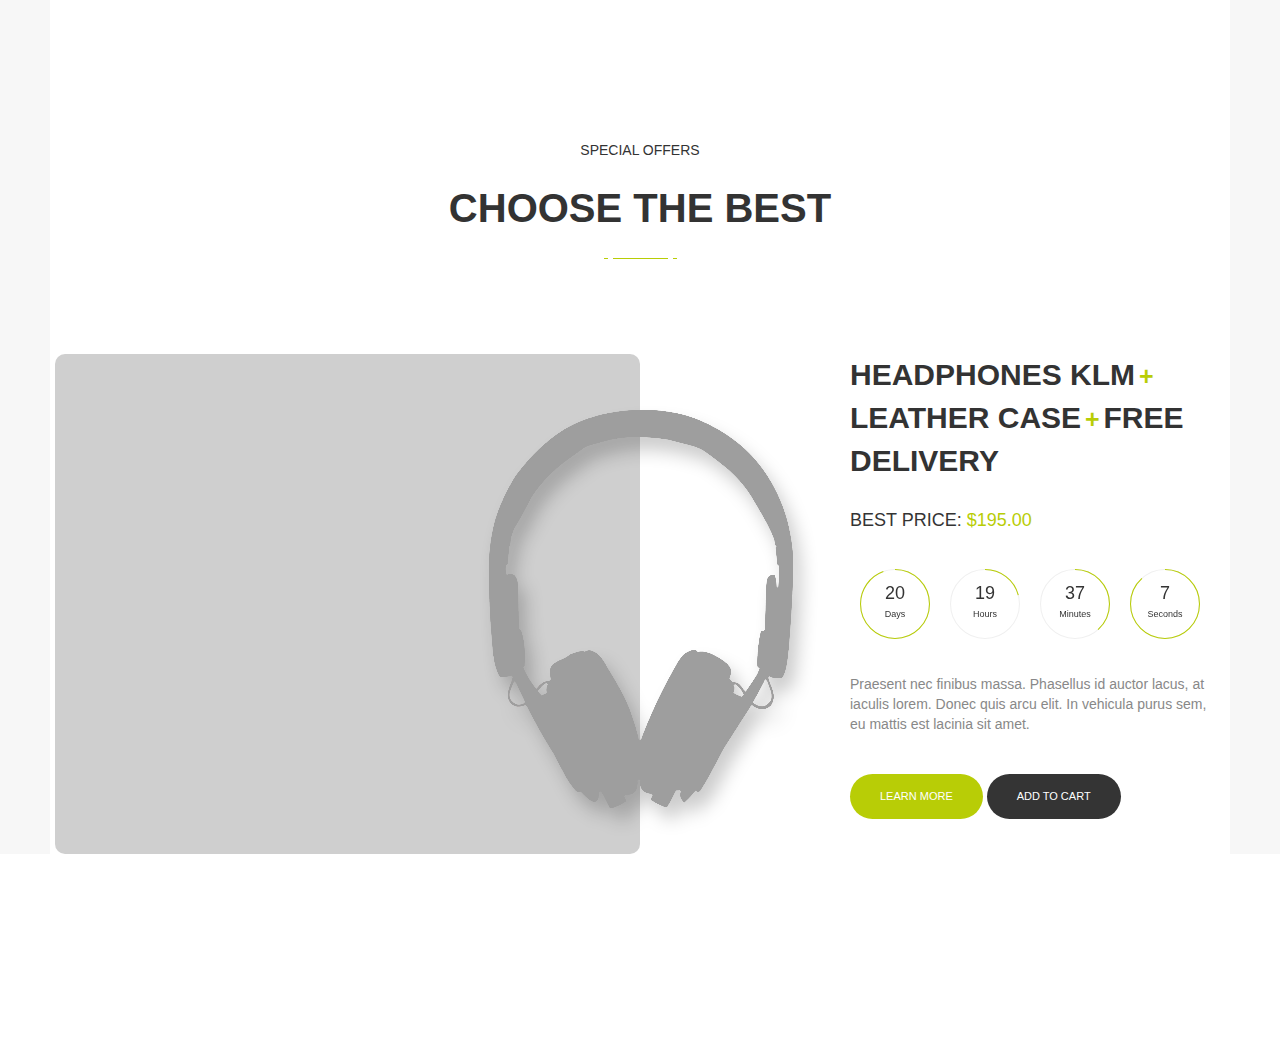
<file: mycount/index.html>
<!doctype html>
<html>
<head>
<meta charset="utf-8">
<title>jQuery Classy Countdown Plugin Demos</title>

<link href="css/jquery.classycountdown.css" rel="stylesheet" type="text/css">
<link href="http://www.jqueryscript.net/css/jquerysctipttop.css" rel="stylesheet" type="text/css">
<link rel="stylesheet" href="css/normalize.css">
<link rel="stylesheet" href="css/bootstrap-grid.css">
<link rel="stylesheet" href="css/style.css">
<!-- <link rel="stylesheet" href="http://netdna.bootstrapcdn.com/bootstrap/3.3.1/css/bootstrap.min.css"> -->
</head>

<body>
<div class="website-border">
<div class="choose_the_best">
<div class="container">
    <span class="title">special offers</span>
    <h2 class="title_block">choose the best</h2>
        <div class="row">
            <div class="choose_block1 col-md-6 col-sm-6">

            </div>
            <div class="choose_block3 col-md-2 col-sm-2">
                <img src="img/choose_headphone.png" alt="#" class="choose_headphone">
            </div>
            <div class="choose_block3 col-md-4 col-sm-4">
                <span class="head_klm">headphones klm</span>
                <span class="choose_plus">+</span>
                <span class="head_klm">leather case</span>
                <span class="choose_plus">+</span>
                <span class="head_klm">free delivery</span>

                <span class="choose_best_price">best price:
                <span class="choose_dollar_price">$195.00</span></span>
                <div id="countdown1" style="background-color:#fff"></div>
                <p class="choose_txt">Praesent nec finibus massa. Phasellus id auctor lacus, at iaculis lorem. Donec quis arcu elit. In vehicula purus sem, eu mattis est lacinia sit amet.</p>
                <form action="https://www.drive2.ru/" class="choose_form">
                <button class="choose_learn_more">learn more</button>
            </form>
            <form action="https://www.google.com/"  class="choose_form">
                <button class="choose_add_to_cart">add to cart</button>
            </form>
            </div>
        </div>
    </div>
</div>
</div>
<!-- <div class="container" style="margin-top:150px;">
<div id="countdown1" style="background-color:#fff"></div>

</div> -->
<script src="http://ajax.googleapis.com/ajax/libs/jquery/1.11.2/jquery.min.js"></script>
<script src="js/jquery.knob.js"></script>
<script src="js/jquery.throttle.js"></script>

<script src="js/jquery.classycountdown.js"></script>
<script>
                                        $(document).ready(function() {

                                            $('#countdown1').ClassyCountdown({
                                                theme: "white",
                                                style: {
                                                    element: "",
                                                    textResponsive: .5,                                                   
                                                    days: {
                                                        gauge: {
                                                            thickness: .03,
                                                            bgColor: "#f0f0f0",
                                                            fgColor: "#b8cd06"
                                                        },
                                                        textCSS: 'font-family:\'Arial\'; font-size:25px; font-weight:300; color:#343434;'
                                                    },
                                                    hours: {
                                                        gauge: {
                                                            thickness: .03,
                                                            bgColor: "#f0f0f0",
                                                            fgColor: "#b8cd06"
                                                        },
                                                        textCSS: 'font-family:\'Arial\'; font-size:25px; font-weight:300; color:#343434;'
                                                    },
                                                    minutes: {
                                                        gauge: {
                                                            thickness: .03,
                                                            bgColor: "#f0f0f0",
                                                            fgColor: "#b8cd06"
                                                        },
                                                        textCSS: 'font-family:\'Arial\'; font-size:25px; font-weight:300; color:#343434;'
                                                    },
                                                    seconds: {
                                                        gauge: {
                                                            thickness: .03,
                                                            bgColor: "#f0f0f0",
                                                            fgColor: "#b8cd06"
                                                        },
                                                        textCSS: 'font-family:\'Arial\'; font-size:25px; font-weight:300; color:#343434;'
                                                    }

                                                },
                                                end: $.now() + 1798628
                                            });
 
                                            
                                        });
                                    </script>
<script type="text/javascript">

  var _gaq = _gaq || [];
  _gaq.push(['_setAccount', 'UA-36251023-1']);
  _gaq.push(['_setDomainName', 'jqueryscript.net']);
  _gaq.push(['_trackPageview']);

  (function() {
    var ga = document.createElement('script'); ga.type = 'text/javascript'; ga.async = true;
    ga.src = ('https:' == document.location.protocol ? 'https://ssl' : 'http://www') + '.google-analytics.com/ga.js';
    var s = document.getElementsByTagName('script')[0]; s.parentNode.insertBefore(ga, s);
  })();

</script>

</body>
</html>
</file>
<file: mycount/css/style.css>
.website-border{
	margin-bottom: 200px;
	background-color: #f7f7f7;
	padding: 0 50px;
}
.choose_the_best{
	background-color: #ffffff;
}
.title{
	margin-top: 140px;
	display: block;
	text-align: center;
	text-transform: uppercase;
}
.title_block{
	text-align: center;
	text-transform: uppercase;
	font-size: 40px;
	margin-top: 20px;
	margin-bottom: 30px;
}
.title_block::after{
	content:url(../img/title-bottom-separetor.png);
	display: block;
	margin-top: -20px;
	margin-bottom: 80px;
}
.choose_headphone{
	margin-left: -177px;
	margin-top: 50px;
}
.choose_block1{
	background-color: #cfcfcf;
	border-radius: 10px;
	height: 500px;
}
.head_klm{
	font-size: 30px;
	text-transform: uppercase;
	font-weight: bold;
}
.choose_plus{
	font-size: 25px;
	font-weight: bold;
	color:#b8cd06;
}
.choose_best_price{
	display: block;
	text-transform: uppercase;
	font-size: 18px;
	color: #343434;
	margin: 25px 0;
}
.choose_dollar_price{
	color:#b8cd06;
}
.choose_txt{
	color:#888888;
	font-size: 14px;
	margin-top: 25px;
	margin-bottom: 40px;
}
.choose_form{
	display: inline;
}
.choose_learn_more{
	border: none;
	border-radius: 30px;
	background-color: #b8cd06;
	color: #fff;
	text-transform: uppercase;
	font-size: 11px;
	padding: 15px 30px;
}
.choose_add_to_cart{
	border: none;
	border-radius: 30px;
	background-color: #343434;
	color: #fff;
	text-transform: uppercase;
	font-size: 11px;
	padding: 15px 30px;
}
</file>
